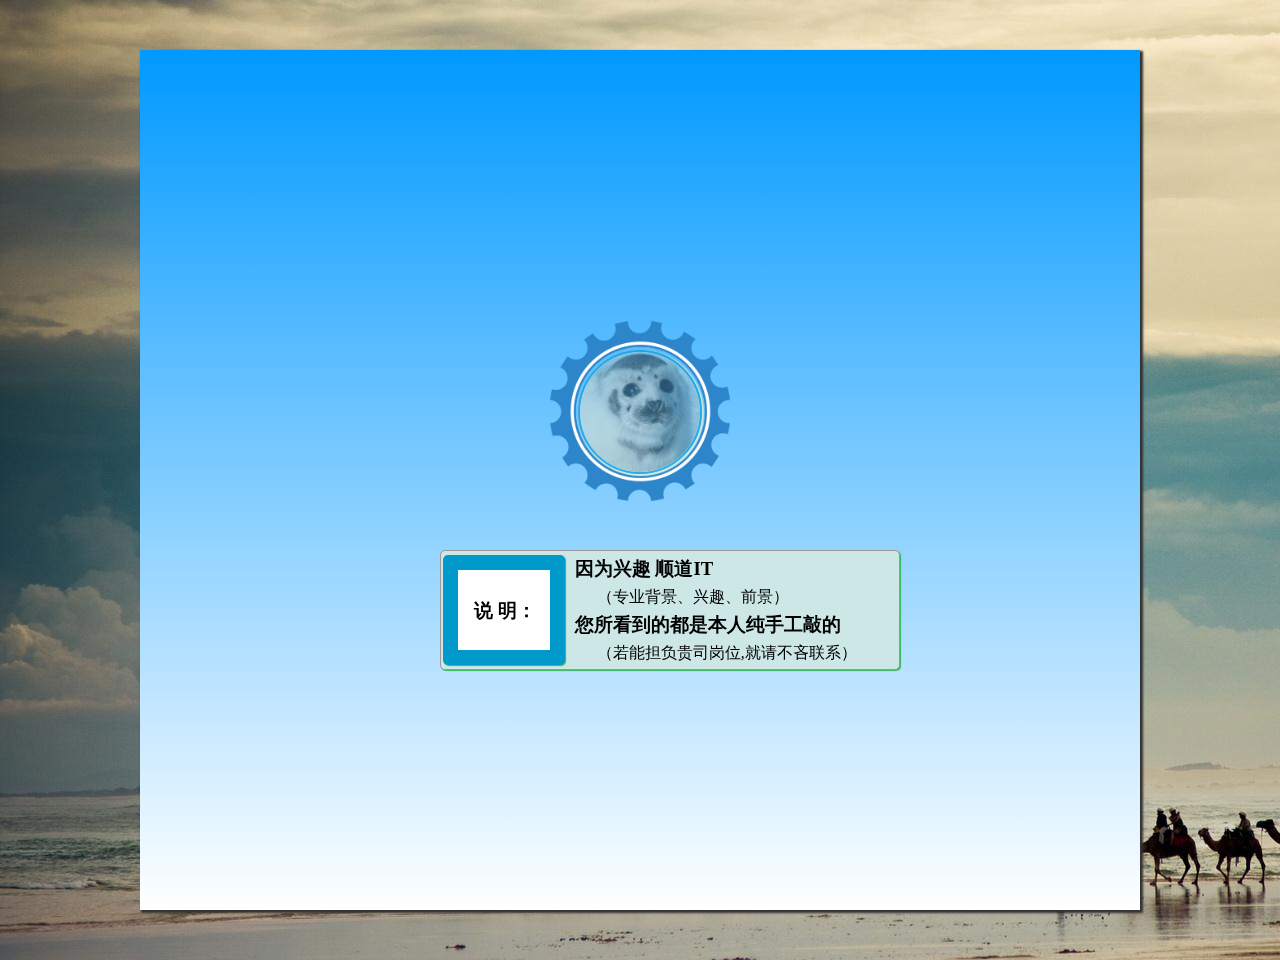
<file: index.html>
<!doctype html>
<html>
<head>
<meta charset="utf-8">
<title>个人空间</title>
<link type="text/css" rel="stylesheet" href="css/index.css">
</head>

<body>
 <div class="box">
             <!--换肤-->
            <!--  <div class="change" id="change">
                  <div class="circle1 circle"><img src="img/xiaoditu5.gif"></div>
                  <div class="circle2 circle"><img src="img/xiaoditu6.gif"></div>
                  <div class="circle3 circle"><img src="img/xiaoditu7.gif"></div>
              </div>-->
              
         <!--情况说明-->
             <div class="descrit">
               <div class="desleft"><h3>说 明：</h3></div>
               
                <div class="desright">
                   <h3>因为兴趣 顺道IT</h3>
                   <p><span>（专业背景、兴趣、前景）</span></p>
                   <h3>您所看到的都是本人纯手工敲的</h3>
                   <p><span>（若能担负贵司岗位,就请不吝联系）</span></p>
                </div>
             </div>
    
    <!--立方体-->
    <div class="wrap" id="wrap">
       <div class="wrap1">
           <div class="font"><img src="img/small1.jpg"></div>
           <div class="back"><img src="img/small2.jpg"></div>
           <div class="left"><img src="img/small3.jpg"></div>
           <div class="right"><img src="img/small4.jpg"></div>
           <div class="up"><img src="img/small5.jpg"></div>
           <div class="down"><img src="img/small6.jpg"></div>
           
           <span class="infont"></span>
           <span class="inback"></span>
           <span class="inleft"></span>
           <span class="inright"></span>
           <span class="inup"></span>
           <span class="indown"></span>
       </div>
    </div>   <!--立方体结束-->
 
   <div class="roat"><img src="img/blue_1.png" class="roatimg"></div>
   <div id="seal">
     <img src="img/seal.gif">
   </div>
      <dl class="sealdl">
        <dt id="sealdt"><strong>国际海豹日 开始于那一年</strong></dt>
        <dd>
          <div class="dd" id="dd">
              <p><input id="rad1" type="radio" name="seadog" value="1983年"><label for="rad1"><span>1983年</span></label></p>
              <p><input id="rad2" type="radio" name="seadog" value="1984年"><label for="rad2"><span>1984年</span></label></p>
              <p><input id="rad3" type="radio" name="seadog" value="1985年"><label for="rad3"><span>1985年</span></label></p>
              <p><input id="rad4" type="radio" name="seadog" value="1986年"><label for="rad4"><span>1986年</span></label></p>
              <p class="send"><input type="button" id="send" value="就他了..."></p>
           </div>
        </dd>
       <div id="result1"><span>与我出生同年奥...</span></div>
       </dl>
     <!----> 
          <div class="lin1">
               <div class="lft">
                  <div class="rgt"></div>
               </div>
          </div> <!--lin1-->
    <!--city-->
       <div id="city">
         <img src="img/ncbm2.png">
       </div>  
        <dl class="qcity">
            <dt id="qcity"><strong>南船北马、舍舟登陆 描述哪座城市：</strong></dt>
            <dd>
              <div class="citydd" id="citydd">
                  <p><input id="city1" type="radio" name="city" value="扬州"><label for="city1"><span>扬州</span></label></p>
                  <p><input id="city2" type="radio" name="city" value="淮安"><label for="city2"><span>淮安</span></label></p>
                  <p><input id="city3" type="radio" name="city" value="镇江"><label for="city3"><span>镇江</span></label></p>
                  <p><input id="city4" type="radio" name="city" value="徐州"><label for="city4"><span>徐州</span></label></p>
                  <p class="send"><input type="button" id="citysend" value="就他了..."></p>
               </div>
            </dd>
           <div id="result2"><span>我的出生地奥...</span></div>
       </dl> 
       <!--lin2-->  
        <div class="lin2">
               <div class="lft">
                  <div class="rgt"></div>
               </div>
          </div> <!--lin2-->
  
      <!--vocation-->
       <div class="hangye">
         <div class="muticolor"></div>
       </div>  
        <dl class="vocation">
            <dt id="vocation"><strong>猜猜版主熟悉下面几个行业：</strong></dt>
            <dd>
              <div id="vocation2">
                  <p><input id="hy1" type="checkbox" name="hy" value="保险"><label for="hy1"><span>保险</span></label></p>
                  <p><input id="hy2" type="checkbox" name="hy" value="汽车"><label for="hy2"><span>汽车</span></label></p>
                  <p><input id="hy3" type="checkbox" name="hy" value="家用医疗器械"><label for="hy3"><span>家用医疗器械</span></label></p>
                  <p><input id="hy4" type="checkbox" name="hy" value="咨询认证"><label for="hy4"><span>咨询认证</span></label></p>
                  <p class="send"><input type="button" id="vocationsend" value="就他了..."></p>
               </div>
            </dd>
           <div id="result3"><span>...</span></div>
       </dl>   
       <!--lin3-->  
        <div class="lin3">
               <div class="lft3">
                  <div class="rgt3"></div>
               </div>
          </div> <!--lin3-->
       
       
       <!--证件-->
       <div class="certification">
         <img src="img/zj.gif">
       </div>  
        <dl class="underzj">
            <dt id="certificate"><strong>猜猜版主有几证：</strong></dt>
            <dd>
              <div id="certificate2">
                  <p><input id="zj1" type="checkbox" name="zj" value="学历证"><label for="zj1"><span>学历证</span></label></p>
                  <p><input id="zj2" type="checkbox" name="zj" value="学位证"><label for="zj2"><span>学位证</span></label></p>
                  <p><input id="zj3" type="checkbox" name="zj" value="驾驶证"><label for="zj3"><span>驾驶证</span></label></p>
                  <p><input id="zj4" type="checkbox" name="zj" value="..."><label for="zj4"><span>...</span></label></p>
                  <p class="send"><input type="button" id="certificatesend" value="就他了..."></p>
               </div>
            </dd>
           <div id="result4"><span>...</span></div>
       </dl>   
         <!--lin4-->  
        <div class="lin4">
               <div class="lft4">
                  <div class="rgt4"></div>
               </div>
          </div> <!--lin4-->
  
       <!--现居住城市-->
       <div class="now">
         <img src="img/sz.gif">
       </div>  
        <dl class="undernow">
            <dt id="undernowdd"><strong>猜猜版主现住哪个城市：</strong></dt>
            <dd>
              <div id="city2b">
                  <p><input id="lc1" type="radio" name="lc" value="淮安"><label for="lc1"><span>淮安</span></label></p>
                  <p><input id="lc2" type="radio" name="lc" value="上海"><label for="lc2"><span>上海</span></label></p>
                  <p><input id="lc3" type="radio" name="lc" value="常州"><label for="lc3"><span>常州</span></label></p>
                  <p><input id="lc4" type="radio" name="lc" value="苏州"><label for="lc4"><span>苏州</span></label></p>
                  <p class="send"><input type="button" id="nowsend" value="就他了..."></p>
               </div>
            </dd>
           <div id="result5"><span>...</span></div>
       </dl>  
        <!--lin5-->  
        <div class="lin5">
               <div class="lft5">
                  <div class="rgt5"></div>
               </div>
          </div> <!--lin5-->
       
    <!--自己-->
       <div class="self">
         <img src="img/self.jpg" >
          <div id="result6"><strong id="review">
             <span class="ckspan">『</span>列表查看<span class="ckspan">』</span></strong>
          </div> <!--result6-->
          
           <div class="box2">
                   <i></i>
                   <i></i>
                   <i></i>
                   <i></i>
                   <i></i>
                </div> <!--box2-->
       </div>  
       
     <!--序幕-->  
    <div id="prelude">
      <div class="ding">
       <div class="header">
         <div class="wo"><img src="img/woimg.gif"></div>
             <div class="woright">
                 <h2><span>王井宽</span></h2>
                 <p><i class="i1"></i><span>136 1188 2279</span><i class="i2"></i><span>0517-0519@163.com</span></p>
                 <p><i class="i3"></i><span>男</span>‖<span>1983-07-23</span>‖<span>现居住苏州</span></p>
             </div>
       </div>
       <!---->
       <div class="jingli">
          <div class="leftjl">
             <h3><span>最近工作</span></h3>
             <p><strong>职位：</strong> <span>与国有银行理财经理共享保险资讯</span></p>
             <p><strong>公司：</strong> <span>前海人寿苏州分公司</span></p>
             <p><strong>行业：</strong> <span>保险</span></p>
          </div>
          
            <div class="rightjl">
               <h3><span>最高学历／学位</span></h3>
               <p><strong>专业：</strong> <span>数字媒体与技术</span></p>
               <p><strong>学校：</strong> <span>南大网络学院</span></p>
               <p><strong>学历／学位：</strong> <span>工学学士</span></p>
            </div>
       </div>
       <!---->
       <div class="job">
          <h3><span>工作经历</span></h3>
               <p><strong>2016至今：</strong> <span>『前海人寿』保险.银行渠道销售类工作</span></p>
               <p><strong>2014至2016年：</strong> <span>『太平人寿』保险.银行渠道销售类工作</span></p>
               <p><strong>2011至2014年：</strong> <span>『吴江之星』售后保修(规范流程与厂商政策的执行)+维修顾问 2012年公司优秀员工</span></p>
               <p><strong>2010至2011年：</strong> <span>『上海鸿得利重工』成都分公司销售工作</span></p>
               <p><strong>2009至2010年：</strong> <span>『万马电缆』+『联通3G设备安装』</span></p>
               <p><strong>2006至2009年：</strong> <span>『家用医疗器械』连锁门店经营</span></p>
               <p><strong>2004至2006年：</strong> <span>『常州中端电器』知名摩托车配套厂，行政类工作</span></p>
          </div>
          
          <div id="shouqi"><span>收起</span></div>
       </div> <!--ding-->
    </div><!--序幕结束-->   

    <!--作品-->  
     <div class="product" id="product">
        <div class="zuop"><a href="product.html"><img src="img/product.gif"></a></div> <!--zuop-->
        <h3><a href="product.html">作品展示一</a> <span id="shouqi2">收起</span></h3>
     </div> <!--product-->

  
 </div> <!--box-->
 
 

 
 <script type="text/javascript" src="js/jquery.min.js"></script>
 <script type="text/javascript" src="js/index.js"></script>
</body>
</html>
</file>
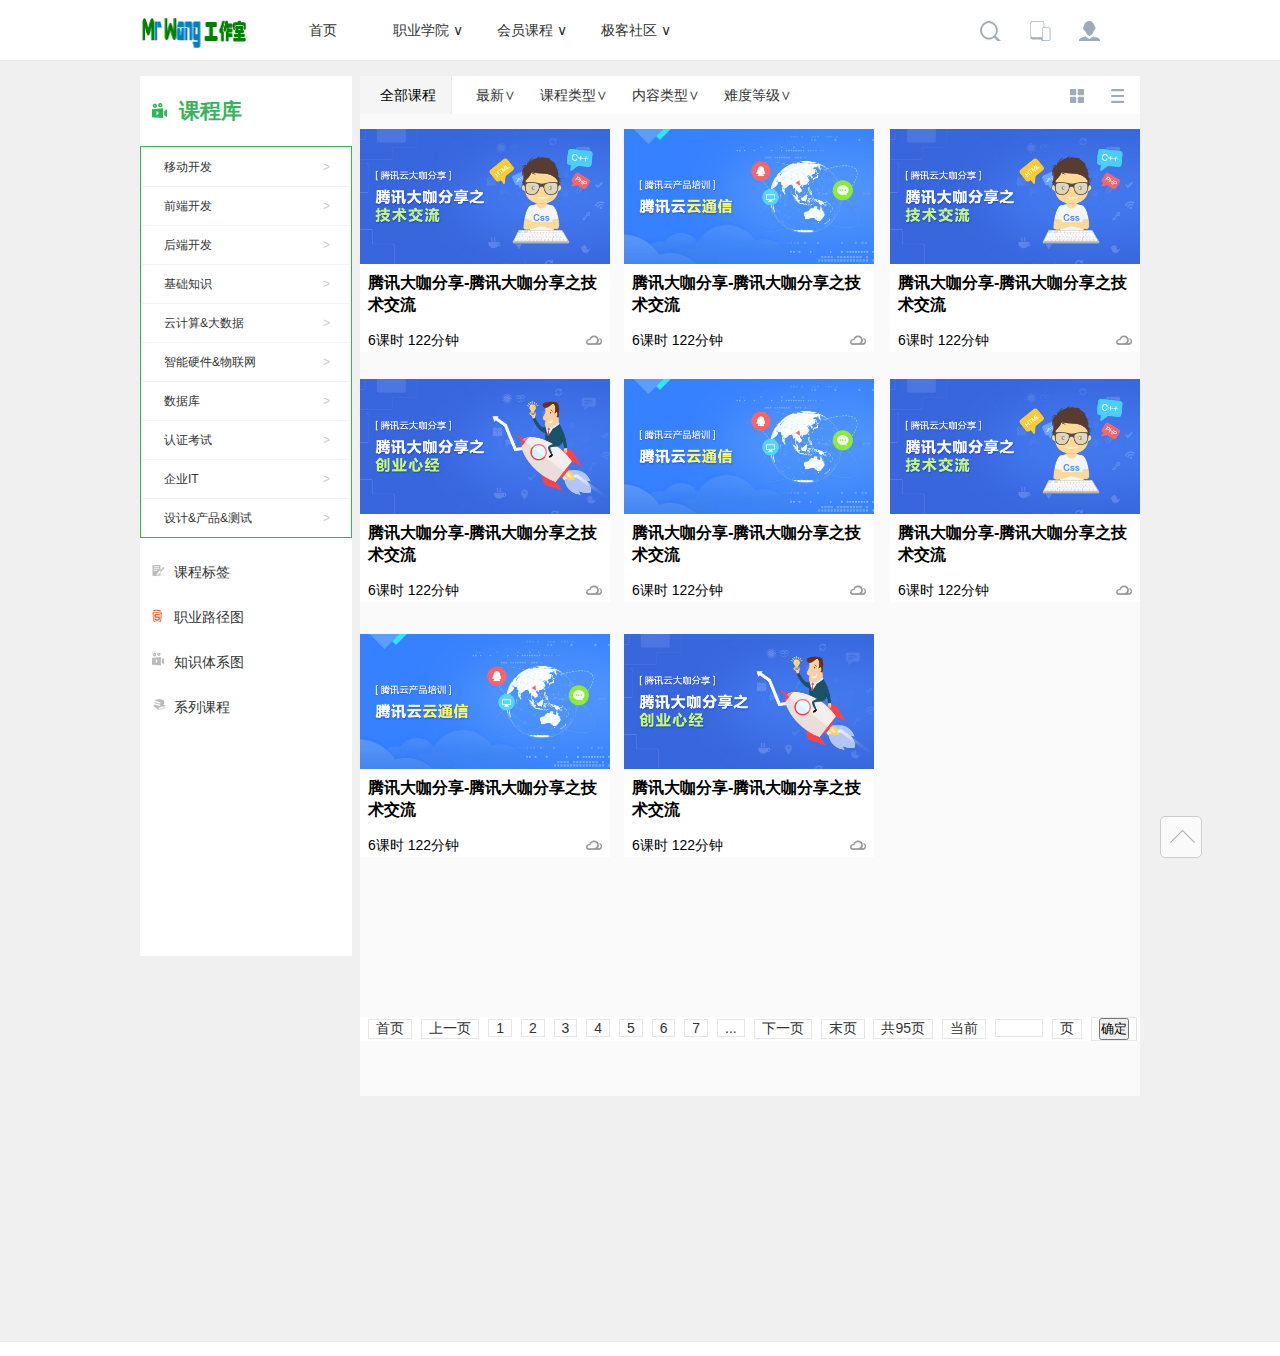
<file: product.html>
<!doctype html>
<html>
<head>
<meta charset="utf-8">
<title>Mr Wang工作室-作品展一《课程库》</title>
    <link rel="stylesheet" type="text/css" href="css/second.css" />
    <script type="text/javascript" src="script/jquery.min.js"></script>
    <script type="text/javascript" src="script/second.js"></script>
</head>

<body>
<!--顶部标题导航栏-->
    <div class="topwrap">
       <a href="#"><img src="img/logo2.gif" width="109" height="40" /></a>
       
       <ul class="clickfdj">
          <li class="l1"><i class="fdj"></i></li>
          <li class="l2"><input type="text" value="please input value" id="wbk" ></li>
          <li class="l3"><span>Android</span><span>ios</span><span>HTML5</span></li>
          <li class="l4"><span id="close">×</span></li>
       </ul>
       
       <nav id="nav">
          <ul class="ul1">
              <li><a href="index.html">首页</a></li>
              <li class="rot rot1">
                 <a href="#">职业学院<span class="xiabiao">&or;</span></a>
                 <div class="zyxy">
                    <h3>前端学院</h3>
                    <p><a href="#"><i class="web-icon"></i>web前端工程师</a></p>
                    <h3>后端学院</h3>
                    <p><a href="#"><i class="py-icon"></i>Python Web工程师</a></p>
                    <p><a href="#"><i class="go-icon"></i>Go语言工程师</a></p>
                    <h3>移动学院</h3>
                    <p><a href="#"><i class="ios-icon"></i>IOS工程师</a></p>
                    
                 </div>
              </li>  <!--职业学院-->
              <li class="rot">
                  <a href="#">会员课程<span class="xiabiao">&or;</span></a>
                  <div class="kc">
                     <p><a href="#"><i class="kc1"></i>课程库<span>2500+</span></a></p>
                     <p><a href="#"><i class="kc2"></i>职业路径图<span>9</span></a></p>
                     <p><a href="#"><i class="kc3"></i>知识体系图<span>24</span></a></p>
                     <p><a href="#"><i class="kc4"></i>系列课程<span>310</span></a></p>
                     <p><a href="#"><i class="kc5"></i>课程标签<span>4000+</span></a></p>
                     <p><a href="#"><i class="kc6"></i>VIP会员购买<span>30/月;260/年</span></a></p>
                  </div>
              </li>  <!--会员课程-->
              <li class="rot">
                  <a href="#">极客社区<span class="xiabiao">&or;</span></a>
                  <div class="jksq">
                     <p><a href="#"><i class="sq1"></i>课程库<span>2500+</span></a></p>
                     <p><a href="#"><i class="sq2"></i>职业路径图<span>9</span></a></p>
                     <p><a href="#"><i class="sq3"></i>知识体系图<span>24</span></a></p>
                     <p><a href="#"><i class="sq4"></i>系列课程<span>310</span></a></p>
                  </div>
              </li> <!--极客社区-->
          </ul>  <!--ul1-->
       </nav>
       <div class="topright">
          <span id="search"></span>
          <span class="ewm"></span>
          <span class="dl"></span>
       </div><!--topright-->
    </div>  <!--topwrap-->
    
<!--中间主题内容-->
<div class="content">
   <div class="out">
       <div class="m-left">
          <h2><a href="#"><i></i>课程库</a></h2>
          <ul class="m-left-ul">
             <li>
                 <a>移动开发<span>&gt;</span></a>
                 <div class="ydkf kf">
                    <h3>应用开发</h3>
                    <hr>
                    <p>Android︱ios</p>
                    <br />
                    <h3>游戏开发</h3>
                    <hr>
                    <p>Cocos︱Unity︱Spek2D︱Unrel</p>
                    <br />
                    <h3>常用框架</h3>
                    <hr>
                    <p>Condova︱ReactNarive</p>
                 </div>
             </li>
             <li>
                 <a>前端开发<span>&gt;</span></a>
                 <div class="qdkf kf">
                    <h3>前端开发</h3>
                    <hr>
                    <p>Android︱ios</p>
                    <br />
                    <h3>前端开发</h3>
                    <hr>
                    <p>Cocos︱Unity︱Spek2D︱Unrel</p>
                    <br />
                    <h3>移动框架</h3>
                    <hr>
                    <p>Condova︱ReactNarive</p>
                    <br />
                    <h3>HTML5游戏</h3>
                    <hr>
                    <p>Condova︱ReactNarive</p>
                 </div>
             </li>
             <li>
                 <a>后端开发<span>&gt;</span></a>
                 <div class="hdkf kf">
                    <h3>后端开发</h3>
                    <hr>
                    <p>Android︱ios</p>
                    <br />
                    <h3>后端开发</h3>
                    <hr>
                    <p>Cocos︱Unity︱Spek2D︱Unrel</p>
                    <br />
                    <h3>移动框架</h3>
                    <hr>
                    <p>Condova︱ReactNarive</p>
                    <br />
                    <h3>HTML5游戏</h3>
                    <hr>
                    <p>Condova︱ReactNarive</p>
                     <h3>后端开发</h3>
                    <hr>
                    <p>Cocos︱Unity︱Spek2D︱Unrel</p>
                    <br />
                    <h3>移动框架</h3>
                    <hr>
                    <p>Condova︱ReactNarive</p>
                    <br />
                    <h3>HTML5游戏</h3>
                    <hr>
                    <p>Condova︱ReactNarive</p>
                 </div>
             </li>
             <li>
                 <a>基础知识<span>&gt;</span></a>
                 <div class="jczs kf">
                    <h3>基础知识</h3>
                    <hr>
                    <p>Android︱ios</p>
                    <br />
                    <h3>基础知识</h3>
                    <hr>
                    <p>Cocos︱Unity︱Spek2D︱Unrel</p>
                    <br />
                    <h3>移动框架</h3>
                    <hr>
                    <p>Condova︱ReactNarive</p>
                    <br />
                    <h3>HTML5游戏</h3>
                    <hr>
                    <p>Condova︱ReactNarive</p>
                 </div>
             </li>
             <li>
                 <a>云计算&大数据<span>&gt;</span></a>
                  <div class="yjs kf">
                    <h3>云计算</h3>
                    <hr>
                    <p>Android︱ios</p>
                    <br />
                    <h3>云计算</h3>
                    <hr>
                    <p>Cocos︱Unity︱Spek2D︱Unrel</p>
                    <br />
                    <h3>移动框架</h3>
                    <hr>
                    <p>Condova︱ReactNarive</p>
                    <br />
                    <h3>HTML5游戏</h3>
                    <hr>
                    <p>Condova︱ReactNarive</p>
                 </div>
             </li>
             <li>
                 <a>智能硬件&物联网<span>&gt;</span></a>
                  <div class="znyj kf">
                    <h3>智能硬件</h3>
                    <hr>
                    <p>Android︱ios</p>
                    <br />
                    <h3>智能硬件</h3>
                    <hr>
                    <p>Cocos︱Unity︱Spek2D︱Unrel</p>
                    <br />
                    <h3>移动框架</h3>
                    <hr>
                    <p>Condova︱ReactNarive</p>
                    <br />
                    <h3>HTML5游戏</h3>
                    <hr>
                    <p>Condova︱ReactNarive</p>
                 </div>
             </li>
             <li>
                 <a>数据库<span>&gt;</span></a>
                  <div class="sjk kf">
                    <h3>数据库</h3>
                    <hr>
                    <p>Android︱ios</p>
                    <br />
                    <h3>数据库</h3>
                    <hr>
                    <p>Cocos︱Unity︱Spek2D︱Unrel</p>
                    <br />
                    <h3>移动框架</h3>
                    <hr>
                    <p>Condova︱ReactNarive</p>
                    <br />
                    <h3>HTML5游戏</h3>
                    <hr>
                    <p>Condova︱ReactNarive</p>
                 </div>
             </li>
             <li>
                 <a>认证考试<span>&gt;</span></a>
                  <div class="rzks kf">
                    <h3>认证考试</h3>
                    <hr>
                    <p>Android︱ios</p>
                    <br />
                    <h3>认证考试</h3>
                    <hr>
                    <p>Cocos︱Unity︱Spek2D︱Unrel</p>
                    <br />
                    <h3>移动框架</h3>
                    <hr>
                    <p>Condova︱ReactNarive</p>
                    <br />
                    <h3>HTML5游戏</h3>
                    <hr>
                    <p>Condova︱ReactNarive</p>
                 </div>
             </li>
             <li>
                 <a>企业IT<span>&gt;</span></a>
                 <div class="qyit kf">
                    <h3>企业IT</h3>
                    <hr>
                    <p>Android︱ios</p>
                    <br />
                    <h3>企业IT</h3>
                    <hr>
                    <p>Cocos︱Unity︱Spek2D︱Unrel</p>
                    <br />
                    <h3>移动框架</h3>
                    <hr>
                    <p>Condova︱ReactNarive</p>
                    <br />
                    <h3>HTML5游戏</h3>
                    <hr>
                    <p>Condova︱ReactNarive</p>
                 </div>
             </li>
             <li>
                 <a>设计&产品&测试<span>&gt;</span></a>
                 <div class="sj kf">
                    <h3>设计与测试</h3>
                    <hr>
                    <p>Android︱ios</p>
                    <br />
                    <h3>产品设计</h3>
                    <hr>
                    <p>Cocos︱Unity︱Spek2D︱Unrel</p>
                    <br />
                    <h3>移动框架</h3>
                    <hr>
                    <p>Condova︱ReactNarive</p>
                    <br />
                    <h3>HTML5游戏</h3>
                    <hr>
                    <p>Condova︱ReactNarive</p>
                 </div>
             </li>
          </ul> <!--m-left-ul-->
          <div class="m-left-div">
             <p><a href="#"><i class="zuo1"></i>课程标签<span>查看全部</span></a></p>
             <p><a href="#"><i class="zuo2"></i>职业路径图<span>查看全部</span></a></p>
             <p><a href="#"><i class="zuo3"></i>知识体系图<span>查看全部</span></a></p>
             <p><a href="#"><i class="zuo4"></i>系列课程<span>查看全部</span></a></p>
          </div>
       </div> <!--m-left-->
       
       <div class="m-right">
         <!--返回顶部-->
          <div class="returntop" id="gotop">
               <i></i><span>返回<br/>顶部</span>
          </div>
          
           <div class="m-right-top">
              <ul class="m-right-ul">
                 <li class="allkc">
                      全部课程
                         <div class="allke">
                            <p><a href="#">最新</a></p>  
                            <p><a href="#">最全</a></p>   
                          </div>
                 </li>
                 <li>
                    <a href="#">最新<span>&or;</span></a>
                          <div class="zuixin">
                            <p><a href="#">最新</a></p>  
                            <p><a href="#">最全</a></p>     
                          </div>
                 </li>
                 
                 <li>
                     <a href="#">课程类型<span>&or;</span></a>
                         <div class="kind1">
                            <p><a href="#">最新</a></p>  
                            <p><a href="#">最全</a></p>     
                          </div>
                  </li>
                 <li>
                     <a href="#">内容类型<span>&or;</span></a>
                        <div class="kind2">
                            <p><a href="#">最新</a></p>  
                            <p><a href="#">最全</a></p>     
                          </div>
                 </li>
                 <li>
                    <a href="#">难度等级<span>&or;</span></a>
                          <div class="kind3">
                            <p><a href="#">最新</a></p>  
                            <p><a href="#">最全</a></p>     
                          </div>
                 </li>
              </ul>  <!--m-right-ul-->
              <div class="ringtop-right">
                 <i id="ck1"></i>
                 <i id="ck2"></i>
              </div>
           </div>  <!--m-right-top-->
           
           <div class="main-right">
             <i class="bg2"></i>
             <i class="bg3"></i>
           <a href="#"><img src="img/pic1.jpg" width="185" height="100" alt="图片" /></a>
              <div class="you1">
                <h2>腾讯大咖分享-腾讯大咖分享之技术交流 <i></i></h2>
                <p>本课程主要是腾讯大咖与大家分享一些技术经验与心得。</p>
                <div>6课时 122分钟 <i></i>高级</div>
              </div>
           </div> <!--main-right-->
            <div class="main-right">
            <i class="bg2"></i>
             <i class="bg3"></i>
           <a href="#"><img src="img/pic3.jpg" width="185" height="100" alt="图片" /></a>
              <div class="you1">
                <h2>腾讯大咖分享-腾讯大咖分享之技术交流 <i></i></h2>
                <p>本课程主要是腾讯大咖与大家分享一些技术经验与心得。</p>
                <div>6课时 122分钟 <i></i>高级</div>
              </div>
           </div> <!--main-right-->
            <div class="main-right">
            <i class="bg2"></i>
             <i class="bg3"></i>
           <a href="#"><img src="img/pic2.jpg" width="185" height="100" alt="图片" /></a>
              <div class="you1">
                <h2>腾讯大咖分享-腾讯大咖分享之技术交流 <i></i></h2>
                <p>本课程主要是腾讯大咖与大家分享一些技术经验与心得。</p>
                <div>6课时 122分钟 <i></i>高级</div>
              </div>
           </div> <!--main-right-->
            <div class="main-right">
            <i class="bg2"></i>
             <i class="bg3"></i>
           <a href="#"><img src="img/pic3.jpg" width="185" height="100" alt="图片" /></a>
              <div class="you1">
                <h2>腾讯大咖分享-腾讯大咖分享之技术交流 <i></i></h2>
                <p>本课程主要是腾讯大咖与大家分享一些技术经验与心得。</p>
                <div>6课时 122分钟 <i></i>高级</div>
              </div>
           </div> <!--main-right-->
            <div class="main-right">
            <i class="bg2"></i>
             <i class="bg3"></i>
           <a href="#"><img src="img/pic1.jpg" width="185" height="100" alt="图片" /></a>
              <div class="you1">
                <h2>腾讯大咖分享-腾讯大咖分享之技术交流 <i></i></h2>
                <p>本课程主要是腾讯大咖与大家分享一些技术经验与心得。</p>
                <div>6课时 122分钟 <i></i>高级</div>
              </div>
           </div> <!--main-right-->
            <div class="main-right">
            <i class="bg2"></i>
             <i class="bg3"></i>
           <a href="#"><img src="img/pic3.jpg" width="185" height="100" alt="图片" /></a>
              <div class="you1">
                <h2>腾讯大咖分享-腾讯大咖分享之技术交流 <i></i></h2>
                <p>本课程主要是腾讯大咖与大家分享一些技术经验与心得。</p>
                <div>6课时 122分钟 <i></i>高级</div>
              </div>
           </div> <!--main-right-->
            <div class="main-right">
            <i class="bg2"></i>
             <i class="bg3"></i>
           <a href="#"><img src="img/pic2.jpg" width="185" height="100" alt="图片" /></a>
              <div class="you1">
                <h2>腾讯大咖分享-腾讯大咖分享之技术交流 <i></i></h2>
                <p>本课程主要是腾讯大咖与大家分享一些技术经验与心得。</p>
                <div>6课时 122分钟 <i></i>高级</div>
              </div>
           </div> <!--main-right-->
            <div class="main-right">
            <i class="bg2"></i>
             <i class="bg3"></i>
           <a href="#"><img src="img/pic1.jpg" width="185" height="100" alt="图片" /></a>
              <div class="you1">
                <h2>腾讯大咖分享-腾讯大咖分享之技术交流 <i></i></h2>
                <p>本课程主要是腾讯大咖与大家分享一些技术经验与心得。</p>
                <div>6课时 122分钟 <i></i>高级</div>
              </div>
           </div> <!--main-right-->
            <div class="main-right">
            <i class="bg2"></i>
             <i class="bg3"></i>
           <a href="#"><img src="img/pic2.jpg" width="185" height="100" alt="图片" /></a>
              <div class="you1">
                <h2>腾讯大咖分享-腾讯大咖分享之技术交流 <i></i></h2>
                <p>本课程主要是腾讯大咖与大家分享一些技术经验与心得。</p>
                <div>6课时 122分钟 <i></i>高级</div>
              </div>
           </div> <!--main-right-->
            <div class="main-right">
            <i class="bg2"></i>
             <i class="bg3"></i>
           <a href="#"><img src="img/pic3.jpg" width="185" height="100" alt="图片" /></a>
              <div class="you1">
                <h2>腾讯大咖分享-腾讯大咖分享之技术交流 <i></i></h2>
                <p>本课程主要是腾讯大咖与大家分享一些技术经验与心得。</p>
                <div>6课时 122分钟 <i></i>高级</div>
              </div>
              
              
           </div> <!--main-right-->
           
      <div class="banben2">
           <ul class="zhuti zhuti1">
              <li class="li1">
                <div class="main1">
                    <i class="bg1"></i>
                    <span class="pic1"></span>
                     <i class="piaofu1top"></i>
                </div>       
                <div class="main2">
                    <h3>腾讯大咖分享-腾讯大咖分享之技术交流</h3>
                    <p class="keshi">6课时 122分钟<i class="yun"></i></p>
                         <div class="main2b"> 
                            <p class="main2b-p" >本课程主要是由腾讯大咖与大家分享一些技术经验与心得</p>
                            <p class="p2">6课时 122分钟<span>2449人学习</span></p>
                            <p class="p3"><i></i>高级<span></span></p>
                          </div>  <!--main2b-->
                </div> <!--main2-->
              </li>  <!--li1-->
              
               <li class="li2">
                <div class="main1">
                    <i class="bg1"></i>
                    <span class="pic1"></span>
                     <i class="piaofu3top"></i>
                </div>       
                <div class="main2">
                    <h3>腾讯大咖分享-腾讯大咖分享之技术交流</h3>
                    <p class="keshi">6课时 122分钟<i class="yun"></i></p>
                         <div class="main2b"> 
                            <p class="main2b-p" >本课程主要是由腾讯大咖与大家分享一些技术经验与心得</p>
                            <p class="p2">6课时 122分钟<span>2449人学习</span></p>
                            <p class="p3"><i></i>高级<span></span></p>
                          </div>  <!--main2b-->
                </div> <!--main2-->
              </li>  <!--li2-->
              
               <li class="li3">
                <div class="main1">
                    <i class="bg1"></i>
                    <span class="pic1"></span>
                     <i class="piaofu1top"></i>
                </div>       
                <div class="main2">
                    <h3>腾讯大咖分享-腾讯大咖分享之技术交流</h3>
                    <p class="keshi">6课时 122分钟<i class="yun"></i></p>
                         <div class="main2b"> 
                            <p class="main2b-p" >本课程主要是由腾讯大咖与大家分享一些技术经验与心得</p>
                            <p class="p2">6课时 122分钟<span>2449人学习</span></p>
                            <p class="p3"><i></i>高级<span></span></p>
                          </div>  <!--main2b-->
                </div> <!--main2-->
              </li>  <!--li3-->
           </ul> <!--zhuti-->
    <!--主体二-->     
         <ul class="zhuti zhuti2">
              <li class="li1">
                <div class="main1">
                    <i class="bg1"></i>
                    <span class="pic1"></span>
                     <i class="piaofu2top"></i>
                </div>       
                <div class="main2">
                    <h3>腾讯大咖分享-腾讯大咖分享之技术交流</h3>
                    <p class="keshi">6课时 122分钟<i class="yun"></i></p>
                         <div class="main2b"> 
                            <p class="main2b-p" >本课程主要是由腾讯大咖与大家分享一些技术经验与心得</p>
                            <p class="p2">6课时 122分钟<span>2449人学习</span></p>
                            <p class="p3"><i></i>高级<span></span></p>
                          </div>  <!--main2b-->
                </div> <!--main2-->
              </li>  <!--li1-->
              
               <li class="li2">
                <div class="main1">
                    <i class="bg1"></i>
                    <span class="pic1"></span>
                     <i class="piaofu3top"></i>
                </div>       
                <div class="main2">
                    <h3>腾讯大咖分享-腾讯大咖分享之技术交流</h3>
                    <p class="keshi">6课时 122分钟<i class="yun"></i></p>
                         <div class="main2b"> 
                            <p class="main2b-p" >本课程主要是由腾讯大咖与大家分享一些技术经验与心得</p>
                            <p class="p2">6课时 122分钟<span>2449人学习</span></p>
                            <p class="p3"><i></i>高级<span></span></p>
                          </div>  <!--main2b-->
                </div> <!--main2-->
              </li>  <!--li2-->
              
               <li class="li3">
                <div class="main1">
                    <i class="bg1"></i>
                    <span class="pic1"></span>
                     <i class="piaofu1top"></i>
                </div>       
                <div class="main2">
                    <h3>腾讯大咖分享-腾讯大咖分享之技术交流</h3>
                    <p class="keshi">6课时 122分钟<i class="yun"></i></p>
                         <div class="main2b"> 
                            <p class="main2b-p" >本课程主要是由腾讯大咖与大家分享一些技术经验与心得</p>
                            <p class="p2">6课时 122分钟<span>2449人学习</span></p>
                            <p class="p3"><i></i>高级<span></span></p>
                          </div>  <!--main2b-->
                </div> <!--main2-->
              </li>  <!--li3-->
           </ul> <!--主体第二行-->  
  <!--主体第三行-->         
         <ul class="zhuti zhuti3">
              <li class="li1">
                <div class="main1">
                    <i class="bg1"></i>
                    <span class="pic1"></span>
                     <i class="piaofu3top"></i>
                </div>       
                <div class="main2">
                    <h3>腾讯大咖分享-腾讯大咖分享之技术交流</h3>
                    <p class="keshi">6课时 122分钟<i class="yun"></i></p>
                         <div class="main2b"> 
                            <p class="main2b-p" >本课程主要是由腾讯大咖与大家分享一些技术经验与心得</p>
                            <p class="p2">6课时 122分钟<span>2449人学习</span></p>
                            <p class="p3"><i></i>高级<span></span></p>
                          </div>  <!--main2b-->
                </div> <!--main2-->
              </li>  <!--li1-->
              
               <li class="li2">
                <div class="main1">
                    <i class="bg1"></i>
                    <span class="pic1"></span>
                     <i class="piaofu2top"></i>
                </div>       
                <div class="main2">
                    <h3>腾讯大咖分享-腾讯大咖分享之技术交流</h3>
                    <p class="keshi">6课时 122分钟<i class="yun"></i></p>
                         <div class="main2b"> 
                            <p class="main2b-p" >本课程主要是由腾讯大咖与大家分享一些技术经验与心得</p>
                            <p class="p2">6课时 122分钟<span>2449人学习</span></p>
                            <p class="p3"><i></i>高级<span></span></p>
                          </div>  <!--main2b-->
                </div> <!--main2-->
              </li>  <!--li2-->
              
              
           </ul> <!--主体第三行-->
      
      
      
    </div> <!--banben2-->    
       
       <div class="lin4">
          <ul class="ul4">
              <li><a href="#">首页</a></li>
              <li><a href="#">上一页</a></li>
              <li><a href="#">1</a></li>
              <li><a href="#">2</a></li>
              <li><a href="#">3</a></li>
              <li><a href="#">4</a></li>
              <li><a href="#">5</a></li>
              <li><a href="#">6</a></li>
              <li><a href="#">7</a></li>
              <li><a href="#">...</a></li>
              <li><a href="#">下一页</a></li>
              <li><a href="#">末页</a></li>
              <li><a href="#">共95页</a></li>
              <li><a href="#">当前</a></li>
              <li class="wb"><input type="text" id="text1"/></li>
              <li><a href="#">页</a></li>
              <li class="wb"><input type="button" value="确定" /></li>
          </ul>
       </div> 
          
      
  </div> <!--m-right-->
       
       
   </div> <!--out-->
</div> <!--content-->

    
</body>
</html>
</file>
<file: css/index.css>
@charset "utf-8";
/* CSS Document */
* { padding:0; margin:0;}
dl,ul,li { list-style:none;}
ul { padding-left:0;}
body { font-size:16px; background:url(../img/dt4.jpg); max-height:1080px;}
.box { height:860px; width:1000px; margin:50px auto; background:linear-gradient(#09F,#FFF);  box-shadow:2px 2px 2px 1px #333; border-top:none; box-sizing:border-box; text-align:center; position:relative;}
#seal img,#city img,.certification img,.now img{ width:120px; height:120px; border:2px #09C solid; border-radius:50%; box-shadow:1px 1px 1px 1px #FFC; opacity:.6; transition:all 1s; margin-top:300px; position:relative; z-index:5;}

/*换肤*/
/*.change { width:250px; height:64px; box-sizing:border-box; border:1px #3f4160 solid; border-radius:4px; position:absolute; top:15px; left:450px; clear:both; z-index:7;}
.circle { width:60px; height:60px; border-radius:50%; border:1px #d7d7d7 solid; float:left; cursor:pointer; border:1px #CCC solid;}
.circle { margin:auto 10px;}
.circle img { width:60px; height:60px;}*/
/*a样式*/
a {
	text-decoration: none;
}
a:link {
	color: #333;
	transition:all 1s;
}
a:visited {
	color: #333;
}
a:hover {
	color: #03F;
	transition:all 1.4s;
}
a:active {
	color: #333;
}


/*------情况说明---------*/
.descrit { width:460px; height:120px; border:1px #999 solid; border-radius:5px; position:absolute; top:500px; left:300px; box-sizing:border-box; box-shadow:1px 1px 1px #35b559; z-index:6; clear:both; background:#CDE7E7;}
.desleft { width:20%; height:80px; background:#FFF; border:15px #09C solid; border-radius:5px; line-height:90px; text-align:center; margin-top:4px; float:left; margin-left:2px; box-shadow:1px 1px 1px #35b559;}
.desleft h3 { margin-left:2px; margin-top:-4px;}
.desright { float:right; text-align:left; width:66%; height:110px; line-height:28px; margin-top:4px;}
.desright h3 { margin-left:-22px;}

/*作品*/
.product { width:230px; height:160px; border:1px #d9d9d9 solid; box-shadow:2px 2px 2px 1px #01944E; position:absolute; top:6px; left:400px; text-align:right;  display:none;}
.zuop { width:228px; height:126px; border:1px #eaeaea solid; border-radius:5px;}
.product h3 { margin-top:3px;}
#shouqi2 { width:120px; height:30px; border:#3f4160 1px solid; font-size:12px; text-align:right; line-height:30px; color:#333; border-radius:2px; letter-spacing:2px; cursor:pointer; margin-left:25px;}
#shouqi2:hover { color:#06C; border:1px #01944E solid;}

/*序幕*/
#prelude { width:950px; height:600px; position:absolute; top:175px; left:25px; border:1px #666 solid; background:rgba(245,245,245,1); opacity:.9; box-sizing:border-box; overflow:hidden;  z-index:8; display:none; }
.ding { width:950px;; height:600px; position:relative; }
.header { width:948px; height:120px; background:#3f4160; text-align:center; color:#e7e7e7; clear:both;}
.wo { width:86px; height:105px;padding:1px 1px; padding-top:7px; padding-left:4px; float:left; }
.wo img { width:86px; height:105px; border-radius:2px; float:left;}
.woright { width:850px; height:102px; border:1px #999 dotted; float:right; margin-top:7px; text-align:left; line-height:36px; color:#FFF;}
.woright p i { display:inline-block; width:20px; height:20px;}
.woright h2 {  margin-left:40px;}
.woright p span { margin-left:10px; margin-right:10px;}
.i1 { background:url(../img/ditupng.png) no-repeat center; background-position:0 -38px;  margin-left:40px;}
.i2 { background:url(../img/ditupng.png) no-repeat center; background-position:0 2px; margin-left:100px;}
.i3 { background:url(../img/ditupng.png) no-repeat center; background-position: 0 -18px; margin-left:40px;}
.jingli { width:100%; height:160px; background:#e7e7e7; clear:both;}
.leftjl { width:45%; height:auto;float:left; margin-top:30px; margin-left:20px; text-align:left; line-height:28px;}
.rightjl { width:45%; height:auto;float:right; margin-top:30px; text-align:left; line-height:28px;}
.jingli h3 { margin-bottom:10px;}
.job { width:100%; height:240px; border:1px #CCC solid; border-top:none; border-left:none; border-right:none; text-align:left; margin-left:20px; line-height:28px;}
.job p{ margin-left:40px;}
.leftjl p,.rightjl p { margin-left:20px;}
.job h3 { margin-top:10px; margin-bottom:14px;}
#shouqi { width:120px; height:45px; border:#3f4160 1px solid; text-align:center; line-height:45px; color:#333; border-radius:5px; margin-top:10px; margin-left:800px; letter-spacing:5px; cursor:pointer;}
#shouqi:hover { color:#F06;}




#review { color:#0F0F0F; cursor:pointer; animation:swing 2s ease-out infinite;}
#review:hover { color:#F69;}
.ckspan { color:#C36; margin-left:4px; margin-right:4px;}

.roat { width:180px; height:180px; position:absolute; top:271px; left:410px;border-radius:50%; opacity:1;}
.roatimg { width:180px; height:180px; opacity:1; animation:roat 8s ease-out infinite;}

#city img,.certification img,.now img { opacity:1;}
.certification img { margin-top:80px; margin-left:750px; }
.certification,.now { opacity:0; position:relative; z-index:4; }

.now img{ margin-top:-120px; margin-left:28px; }
#seal img:hover { opacity:1; transition:all 1s; cursor:pointer;}
.sealdl { width:186px; height:auto; border:1px #e7e7e7 solid; box-shadow:2px 1px 2px 1px #666; position:absolute; top:306px; left:15px; opacity:0; background:#FFC; box-sizing:border-box; }
.sealdl dt,.qcity dt,.vocation dt,.underzj dt,.undernow dt { background:#e7e7e7; cursor:pointer;}
.sealdl dd,.qcity dd,.vocation dd,.underzj dd,.undernow dd{ padding-left:5px; text-align:left; }
.sealdl dd span,.qcity dd span,.underzj dd span,.undernow dd span{ margin-left:5px;}
.sealdl .dd { height:auto;}
.send,.send input{ width:68px; height:36px; border:1px #666 solid; border-radius:5px; float:right;}
.send {  margin-top:-60px; cursor:pointer;}
.send input{ background:#35b558;}
#result1,#result2,#result3,#result4,#result5{ color:#333; width:184px; height:38px; background:#35d598; margin-top:2px; box-shadow:2px 1px 2px 1px #666; text-align:center; line-height:38px;}
#result2,#result3,#result4,#result5 { width:240px;}
#result6 { box-shadow:1px 1px 1px 1px #333;}

.lin1 { opacity:0;width:0px; height:40px; position:relative; line-height:40px; position:absolute; top:238px; left:152px;  }
.lin2 { opacity:0;width:0px; height:40px; position:relative; line-height:40px; position:absolute; top:238px; left:490px; }
.lin3 { opacity:0;width:30px; height:140px; position:relative; line-height:40px; position:absolute; top:315px; left:860px; }
.lft3 { width:30px; height:100%; background:#35b598; margin-top:26px; line-height:28px; position:relative; box-shadow:1px -1px 1px 1px #666;  }
.rgt3 { width:0px; height:0px; background:transparent; border:20px #35b598 solid; border-top-color:#35b598; border-bottom-color:transparent; border-right-color:transparent; border-left-color:transparent; position:absolute; left:-5px; bottom:-40px;;}

.lin4{ opacity:0;width:0px; height:40px; position:relative; line-height:40px; position:absolute; top:560px; right:180px; transform:rotate(-5deg); }
.lft4,.lft5 { width:100%; height:28px; background:#35b598; margin-top:6px; line-height:28px; position:relative; box-shadow:2px 1px 2px 1px #666; }
.rgt4,.rgt5 { width:0px; height:0px; background:transparent; border:20px #35b598 solid; border-top-color:transparent; border-bottom-color:transparent; border-right-color:#35b598; border-left-color:transparent; position:absolute; left:-36px; top:-5px;}

.lin5 { opacity:0;width:0px; height:40px; position:relative; line-height:40px; position:absolute; top:590px; right:520px; transform:rotate(-5deg); }


.lft { width:100%; height:28px; background:#35b598; margin-top:6px; line-height:28px; position:relative; box-shadow:2px 1px 2px 1px #666; }
.rgt { width:0px; height:0px; background:transparent; border:20px #35b598 solid; border-top-color:transparent; border-bottom-color:transparent; border-right-color:transparent; border-left-color:#35b598; position:absolute; right:-40px; top:-5px;}

#city{ position:absolute; top:-122px; left:380px; opacity:0; z-index:2; }
dl dt { font-size:14px;}
.qcity,.vocation,.underzj,.undernow { background:#FFC; width:240px; height:auto; border:1px #e7e7e7 solid; box-shadow:2px 1px 2px 1px #666; position:absolute; left:320px; top:306px; opacity:0; z-index:3;}
.underzj { opacity:0; left:754px; top:640px;}
.undernow { opacity:0; left:400px; top:660px;}
.vocation { left:700px; }
.hangye { width:120px; height:120px; position:absolute; top:182px; left:760px; opacity:0;}
.muticolor { width:0px; height:0px; background:transparent; border:60px #C33 solid; border-top-color:#C09; border-bottom-color:#F60; border-right-color:#06C; border-left-color:#F99;  border-radius:50%;}

.self { width:290px; height:400px; padding:2px 2px;  margin-top:-200px; position:relative; opacity:1; display:none;}
.self img { width:288px; height:398px; border-radius:5px; border:1px #e7e7e7 solid; box-shadow:2px 1px 2px 1px #666;}
.self #result6 { position:absolute; bottom:5px; left:3px; width:288px; height:36px; background:#FFF; opacity:.6; line-height:36px; animation:result6 6s ease-out infinite;}


/*addclass*/
.afterroat {  animation:roatimg 0.2s ease-in-out alternate forwards;}
.afterseal {  animation:seal 2s ease-in-out 0.2s alternate forwards; }
.aftersealdl { animation:Qseal 2s ease-in-out 2s alternate forwards;}
.afterlin1 { animation:lin1 1s ease-in-out 1s alternate forwards;}
.afterlin2 {  animation:lin2 1s ease-in-out 1s alternate forwards;}
.afterlin3 {  animation:lin3 1.2s ease-in-out .8s alternate forwards;}
.afterlin4 { animation:lin4 1.2s ease-in-out .4s alternate forwards;}
.afterlin5 { animation:lin5 1.2s ease-in-out -0.1s alternate forwards;}

.aftercertif,.afternow,.afterself { animation:Qseal 2s ease-in-out 2s alternate forwards;}
.afterunderzj,.afterundernow { animation:Qseal 2.2s ease-in-out 2.2s alternate forwards;}

.lin1opacity { animation:Qseal 2.2s ease-in-out 2.2s alternate forwards;}
.aftercity{ animation:Qseal 2.2s ease-in-out 2.2s alternate forwards;}
.afterqcity{ animation:Qseal 2.4s ease-in-out 2.4s alternate forwards;}
.afterwrap { animation:wrap 1.2s ease-in-out .2s alternate forwards; }

/*立方体*/
.wrap { width:102px; height:102px; margin:10px auto; perspective:800px; position:absolute; top:-30px; left:880px; opacity:0;}
.wrap1 { width:100px; height:100px; transform-style:preserve-3d; position:relative; margin:50px auto; animation:roat3d 10s infinite linear;}
.wrap1 div { width:100%; height:100%; background:#666; border:1px #FFC solid; position:absolute; opacity:.9; transition:all .2s ease-in; border-radius:10px;}
.wrap1 span { display:block; width:50%; height:50%; background:#e7e7e7; border:1px #FFC solid; position:absolute; text-align:center; line-height:50px; font-size:26px; color:#FFF; opacity:.5; border-radius:5px; top:25px; left:25px;}
.wrap1 img { width:100px; height:100px;  border-radius:10px; }
.wrap1 .font { transform:translateZ(50px);}
.wrap1 .back { transform:translateZ(-50px) rotateY(180deg);}
.wrap1 .left { transform:translateX(50px) rotateY(90deg);}
.wrap1 .right { transform:translateX(-50px) rotateY(-90deg);}
.wrap1 .up { transform:translateY(-50px) rotateX(90deg);}
.wrap1 .down { transform:translateY(50px) rotateX(-90deg);}

.wrap1 .infont { transform:translateZ(12px);}
.wrap1 .inback { transform:translateZ(-12px) rotateY(180deg);}
.wrap1 .inleft { transform:translateX(12px) rotateY(90deg);}
.wrap1 .inright { transform:translateX(-12px) rotateY(-90deg);}
.wrap1 .inup { transform:translateY(-12px) rotateX(90deg);}
.wrap1 .indown { transform:translateY(12px) rotateX(-90deg);}

.wrap1:hover .font { transform:translateZ(100px);}
.wrap1:hover .back { transform:translateZ(-100px) rotateY(180deg);}
.wrap1:hover .left { transform:translateX(100px) rotateY(90deg);}
.wrap1:hover .right { transform:translateX(-100px) rotateY(-90deg);}
.wrap1:hover .up { transform:translateY(-100px) rotateX(90deg);}
.wrap1:hover .down { transform:translateY(100px) rotateX(-90deg);}

/*----------------------*/

 .box2 { text-align:center; line-height:36px; position:absolute; bottom:0px; right:8px;}
 .box2 i { display:inline-block; height:26px; width:4px; border-radius:2px; background:#FE6001; margin:0 3px;}
 .box2 i:nth-child(1) { -webkit-animation:box2 1s ease-in 0.1s infinite;}
 .box2 i:nth-child(2) { -webkit-animation:box2 1s ease-in 0.2s infinite;}
 .box2 i:nth-child(3) { -webkit-animation:box2 1s ease-in 0.3s infinite;}
 .box2 i:nth-child(4) { -webkit-animation:box2 1s ease-in 0.4s infinite;}
 .box2 i:nth-child(5) { -webkit-animation:box2 1s ease-in 0.5s infinite;}




@keyframes seal {
	30% { transform:translate(0px,-120px); opacity:1;}
	100% { transform:translate(-400px,-120px); opacity:1;}
	}
@keyframes Qseal {
	0%{opacity:0;}
	100%{opacity:1;}
	}
	
@keyframes lin1 {
	0%{ width:0px; height:40px; opacity:0;}
	100%{ width:210px; height:40px; opacity:.9;}
	}
@keyframes lin2 {
	0%{ width:0px; height:40px; opacity:0;}
	100%{ width:248px; height:40px; opacity:.9;}
	}
@keyframes lin3 {
	0%{ width:30px; height:0px; opacity:0;}
	100%{ width:30px; height:140px; opacity:.9;}
	}
@keyframes lin4 {
	0%{ width:0px; height:40px; opacity:0;}
	100%{ width:226px; height:40px; opacity:.9;}
	}
@keyframes lin5 {
	0%{ width:0px; height:40px; opacity:0;}
	100%{ width:160px; height:40px; opacity:.9;}
	}
@keyframes roat {
	0%{ transform:rotate(0deg);}
	100%{ transform:rotate(360deg);}
	}
@keyframes roatimg {
	0%{opacity:1;}
	100%{opacity:0;}
	}
@keyframes roat3d {
	0%{ transform:rotateX(0deg) rotateY(0deg);}
	100%{ transform:rotateX(360deg) rotateY(360deg);}
	}
@keyframes wrap{
	0%{ transform: translateY(-200px);  opacity:0;}
	35%{ transform: translateY(0px); opacity:0.4;}
	70%{ transform: translateY(-120px); opacity:0.8;}
	100%{ transform: translateY(0px); opacity:1;}
	}
@-webkit-keyframes box2{
		0%{ transform:scaleY(1);}
		50%{ transform:scaleY(0.4);}
		100%{ transform:scaleY(1);}
	}
</file>
<file: css/second.css>
@charset "utf-8";
/* 公共样式 */
* {
	padding: 0;
	margin: 0;
}
body {
	font-size: 14px;
	font-family: Arial, Helvetica, sans-serif, "微软雅黑";
	box-sizing: border-box;
}
ul {
	list-style: none;
	padding-left: 0;
}
li {
	list-style: none;
}
a {
	text-decoration: none;
}
a:link {
	color: #333;
}
a:visited {
	color: #333;
}
a:hover {
	color: #35b558;
}
a:active {
	color: #333;
}
/*顶部样式*/
/*@keyframes donghua {
 0% {
    width: 0px;
	height: 60px;
	opacity:0;	
}
 100% {
    width: 850px;
	height: 60px;
	position:absolute;
	opacity:1;	
}
}
*/
/*.zuoyou {
	animation: donghua 1.9s linear;
}*/

.topwrap {
	width: 1000px;
	height: 60px;
	margin: 0 auto;
	position:relative;
}
.topwrap img {
	float: left;
	margin-top: 10px;
}
nav {
	width: 600px;
	height: 60px;
	float: left;
	margin-left: 60px;
	line-height: 60px;
	word-spacing: 30px;
}
nav ul li {
	display: inline-block;
	width: 70px;
	height: 60px;
	position: relative;
}
.topright {
	width: 200px;
	height: 60px;
	float: right;
	text-align: center;
	line-height: 60px;
}
.topright span, .fdj {
	width: 21px;
	height: 21px;
	display: inline-block;
	margin-top: 20px;
}
#search, .fdj {
	background: url(../img/fdjall.gif) no-repeat center;
	background-position: 0 1px; width: 21px;
	height: 21px;
	display: inline-block; cursor:pointer;
}
#search:hover {
	background-position: 0 -22px;
}
.ewm {
	margin: 0 25px;
	background: url(../img/fdjall.gif) no-repeat center;
	background-position: 0 -45px;
}
.ewm:hover {
	background-position: 0 -67px;
}
.dl {
	background: url(../img/fdjall.gif) no-repeat center;
	background-position: 0 -88px;
}

.clickfdj {
	opacity:0;
	position:absolute;
	top:0;
	right:0;
	width:0;
	height:60px;
	
}


.ul1 li span {
	float: right;
}
.clickfdj li {
	display: inline-block;
}
.fdj {
	margin-top: 15px;
}
#wbk {
	width: 60%;
	height: 30px;
	padding-left: 1em;
	border: none;
}
.l1 { /*background:#999;*/ width:4%;}
.l2 { /*background:#F63;*/ width:66%;}
.l2 input { width:90%; border:0; height:30px; color:#999; outline:none;}
.l3 {/* background:#F9F; */width:17%;}
.l4 { /*background:#69C; */width:5%;}

.l2 input:hover { border:none; outline:0;}
.l2 input:focus { border:none;}
.l2 input:visited { border:none;}

.clickfdj li span {
	height: 26px;
	width: auto;
	background: #E4E4E4;
	margin-right: 10px;
	padding: 0 5px;
}
#close {
	width: 24px;
	height: 24px;
	display: inline-block;
	line-height: 24px;
	text-align: center;
	font-size: 24px;
	margin-left: 15px;
	cursor:pointer;
}
#close:hover { color:#35b559;}

/*.style1 {
	display:inline-block;
	width:850px;
	height:60px;
	transition:all 0.4s ease-in;
	}
*/

/*顶部选择动画*/
.rot:hover .xiabiao {
	transform: rotate(540deg);
	transition: 1s ease-in;
	-webkit-transform: rotate(540deg);
	-moz-transform: rotate(540deg);
	-ms-transform: rotate(540deg);
	-o-transform: rotate(540deg);
	-webkit-transition: 1s ease-in;
	-moz-transition: 1s ease-in;
	-o-transition: 1s ease-in;
	-ms-transition: 1s ease-in;
}
.zyxy {
	width: 280px;
	height: 280px;
	background: #FFF;
	position: absolute;
	top: 60px;
	left: 0;
	font-size: 12px;
	line-height: 40px;
	padding-left: 10px;
	display: none;
}
.zyxy i, .kc i, jksq i {
	width: 14px;
	height: 14px;
	display: inline-block;
	margin-right: 5px;
}
.zyxy h3 {
	background: #fafafa;
}
.web-icon {
	background: url(../img/allicon.png) no-repeat center;
	display: inline-block;
	width: 14px;
	height: 14px;
	background-position: -14px -28px;
}
.py-icon {
	background: url(../img/allicon3.png) no-repeat center;
	background-position: 0 0;
}
.go-icon {
	background: url(../img/allicon3.png) no-repeat center;
	background-position: 0 -28px;
}
.ios-icon {
	background: url(../img/allicon3.png) no-repeat center;
	background-position: 0 -64px;
}
.kc {
	width: 260px;
	height: 280px;
	background: #FFF;
	position: absolute;
	top: 60px;
	left: 0;
	font-size: 12px;
	line-height: 46px;
	padding-left: 10px;
	display: none;
}
.kc i {
	background: url(../img/allicon.png) no-repeat center;
}
.kc .kc1 {
	background-position: 0 -14px;
}
.kc .kc2 {
	background-position: -14px -14px;
}
.kc .kc3 {
	background-position: -28px 0px;
}
.kc .kc4 {
	background-position: -28px -14px;
}
.kc .kc5 {
	background-position: -14px -28px;
}
.kc .kc6 {
	background-position: -14px 0px;
}
.kc p span {
	float: right;
}
.kc p:hover {
	background: #fafafa;
}
.jksq {
	width: 220px;
	height: 190px;
	background: #FFF;
	position: absolute;
	top: 60px;
	left: 0;
	font-size: 12px;
	line-height: 46px;
	display: none;
}
.jksq p {
	margin-left: 12px;
}
.jksq p span {
	margin-right: 10px;
}
.jksq p:hover {
	background: #fafafa;
}
.rot:hover div {
	display: inline-block;
}
.rot1 {
	margin-left: -20px;
}
/*中间主体内容*/
.content {
	width: 100%;
	height: 1280px;
	background: #F0F0F0;
	border: 1px #E8E8E8 solid;
	border-left: none;
	border-right: none;
}
.out {
	width: 1000px;
	height: 100%;
	margin: 0 auto;
	overflow: hidden;
	margin-top: 15px;
}
.m-left {
	width: 212px;
	height: 880px;
	background: #FFF;
	float: left;
}
.m-right {
	width: 780px;
	height: 1020px;
	background: #fafafa;
	float: right;
}
.m-left h2 {
	width: 210px;
	height: 70px;
	line-height: 70px;
	margin-left: 12px;
}
.m-left h2 i {
	width: 15px;
	height: 15px;
	display: inline-block;
	background: url(../img/sxj.png) no-repeat center;
	background-size: 15px 15px;
	margin-right: 12px;
}
.m-left h2 a {
	color: #35b558;
}
.m-left-ul {
	width: 210px;
	height: auto;
	border: 1px #35b558 solid;
}
.m-left-ul li {
	width: 186px;
	height: 38px;
	border: 1px #F2F2F2 solid;
	border-bottom: none;
	border-right: none;
	padding-left: 22px;
	line-height: 38px;
	font-size: 12px;
	color: #333;
	position: relative;
	cursor:pointer;
}
.m-left-ul li span {
	float: right;
	margin-right: 20px;
	color: #CCC;
}

.m-left-ul div h3:hover { background:#FFF; color:#35b559;}
.m-left-ul div p:hover { background:#FFF; color:#35b559;}


.m-left-div p i {
	display: inline-block;
	width: 14px;
	height: 14px;
	background: url(../img/allicon.png) no-repeat center;
	margin-right: 8px;
}
.m-left-div {
	margin-top: 12px;
}
.m-left-div p {
	padding-left: 12px;
	height: 45px;
	line-height: 45px;
}
.m-left-div .zuo1 {
	background-position: -14px -14px;
}
.m-left-div .zuo2 {
	background-position: -14px -28px;
}
.m-left-div .zuo3 {
	background-position: 0px -14px;
}
.m-left-div .zuo4 {
	background-position: -28px -14px;
}
.m-left-div p span {
	font-size: 12px;
	color: #999;
	float: right;
	margin-right: 5px;
	display: none;
}
.m-left-div p:hover {
	background: #fafafa;
}
.m-left-div p:hover span {
	display: inline-block;
}
.kf hr {
	height: 0px;
	border-top: 1px solid #EFEFEF;
	border-right: 0px;
	border-bottom: 0px;
	border-left: 0px;
}
.kf {
	width: 360px;
	height: 462px;
	background: #FFF;
	position: absolute;
	padding: 0 15px;
	box-shadow: 1px 1px 1px #F2F2F2;
	display: none;
}
.ydkf {
	top: -72px;
	left: 210px;
}
.qdkf {
	top: -111px;
	left: 210px;
}
.hdkf {
	height: 760px;
	top: -151px;
	left: 210px;
}
.jczs {
	top: -189px;
	left: 210px;
}
.yjs {
	top: -228px;
	left: 210px;
}
.znyj {
	top: -268px;
	left: 210px;
}
.sjk {
	top: -307px;
	left: 210px;
}
.rzks {
	top: -345px;
	left: 210px;
}
.qyit {
	top: -385px;
	left: 210px;
}
.sj {
	top: -423px;
	left: 210px;
}
.m-left-ul li:hover div {
	display: inline-block;
	background:#fafafa;
}
.m-left-ul li:hover span {
	display: none;
}
.m-left-ul li:hover {
	-webkit-box-shadow: 1px 2px 4px rgba(0,0,0,.1);
	box-shadow: 1px 2px 4px rgba(0,0,0,.1);
	border-right: none;/* box-shadow:-4px 4px 4px #CCC;*/
	width:212px;
	background:#fafafa;
	transition: 0.1s ease-in;
}
/*右部样式*/
.allke { width:auto; height:0;}
.m-right-top {
	width: 100%;
	height: 38px;
	line-height: 38px;
	background: #FFF;
	overflow: hidden;
}
.m-right-ul {
	float: left;
}
.m-right-ul li {
	display: inline-block;
	padding-left: 20px;
	position: relative;
}
.allkc {
	background: #F5F5F5;
	border: 1px #EAEAEA solid;
	border-bottom: none;
	border-left: none;
	border-top: none;
	padding-right: 15px;
}
.ringtop-right {
	width: 90px;
	height: 38px;
	line-height: 38px;
	float: right;
}
.ringtop-right i {
	display: block;
}
#ck1 {
	width: 14px;
	height: 14px;
	background: url(../img/chuangkou.png) no-repeat center;
	background-size: 14px 14px;
	margin-top: 13px;
	margin-left: 20px;
	cursor: pointer;
}
#ck2 {
	width: 14px;
	height: 14px;
	background: url(../img/caidan.png) no-repeat center;
	background-size: 19px 14px;
	margin-left: 60px;
	margin-top: -14px;
	cursor: pointer;
}
.main-right {
	position:relative;
	width: 100%;
	height: 100px;
	background: #FFF;
	margin: 15px 0px;
	display: none;
}
main-right img {
	float: left;
}
.you1 {
	width: 566px;
	height: auto;
	margin: 0 10px;
	float: right;
}
.you1 h2 {
	margin-top: 5px;
}
.you1 h2 i {
	width: 16px;
	height: 16px;
	display: inline-block;
	background: url(../img/yunduo.png) no-repeat center;
	background-size: 16px 16px;
	float: right;
}
.you1 p {
	margin-top: 6px;
}
.you1 div {
	margin-top: 18px;
}
.you1 div i {
	display: inline-block;
	width: 14px;
	height: 14px;
	border-radius: 50%;
	background: url(../img/dt2.png) no-repeat center;
	background-size: 14px 14px;
	margin-left: 20px;
	margin-right: 5px;
}
.banben2 {
	width: 100%;
	height: 888px;
	background: #fafafa;
	margin-top: 15px; position:relative;
}
.lin1, .lin2, .lin3 {
	width: 100%;
	height: 224px;
	background: #FFF;
	margin-bottom: 25px;
	position: relative;
}
.piaofu1 {
	position: absolute;
}
#pf1, #pf3 {
	top: 0;
	left: 0;
}
#pf2, #pf5 {
	top: 0;
	left: 260px;
}
#pf3, #pf6 {
	top: 0;
	left: 530px;
}
.banben2 img {
	border: 0;
}
.piaofu1 {
	float: left;
}
.piaofu1top {
	width: 250px;
	height: 135px;
	display: inline-block;
	background: url(../img/pic1.jpg) no-repeat center;
	background-size: 250px 135px;
}
.piaofu2top {
	width: 250px;
	height: 135px;
	display: inline-block;
	background: url(../img/pic2.jpg) no-repeat center;
	background-size: 250px 135px;
}
.piaofu3top {
	width: 250px;
	height: 135px;
	display: inline-block;
	background: url(../img/pic3.jpg) no-repeat center;
	background-size: 250px 135px;
}
.bg1 {
	width: 250px;
	height: 135px;
	display: inline-block;
	background: #666;
	opacity: 0;

	position: absolute;
	top: 0;
	left: 0;
}
.pic1 {
	width: 250px;
	height: 135px;
	display: inline-block;
	background: url(../img/play.png) no-repeat center;
	background-size: 50px 50px;
	position: absolute;
	top: 0;
	left: 0; 
	opacity:0;
}
.piaofu1miaosu {
	width: 250px;
	height: 180px;
	background: #FFF;
	padding: 0 10px;
	box-sizing: border-box;
	margin-top: -3px;
}
.yun {
	width: 16px;
	height: 16px;
	display: inline-block;
	background: url(../img/yunduo.png) no-repeat center;
	background-size: 16px 16px;
	float: right;
}
.keshi {
	padding-top: 8px;
}
.piaofu1 p {
	margin-top: 15px;
}
.fox1 {
	color: #666;
}
.p3 span {
	float: right;
}
.main2b-p i ,.p3 i{
	width: 14px;
	height: 14px;
	border-radius: 50%;
	display: inline-block;
	background: url(../img/dt2.png) no-repeat center;
	background-size: 14px 14px;
	margin-right: 5px;
}
.p3 span {
	width: 16px;
	height: 16px;
	display: inline-block;
	background: url(../img/yunduo.png) no-repeat center;
	background-size: 16px 16px;
}
.fox { margin:12px 0; opacity:0;
}
/*层叠顺序*/
.ul1 div {
	z-index: 5;
}
.m-left-ul div {
	z-index: 4;
}
.lin1 {
	z-index: 3;
}
.lin2 {
	z-index: 2;
}
.lin3 {
	z-index: 1;
}
.ul4 {
	background: #FFF;
	text-align: center;
}
.ul4 li {
	display: inline-block;
	border: 1px #E6E6E6 solid;
	background: #FFF;
	margin-left: 5px;
	padding: 0 7px;
}
.wb {
	padding: 0 0;
}
#text1 {
	width: 32px;
	border: none;
}


.bg2 {
	width: 185px;
    height: 100px;
    display: inline-block;
    background: #666;
    opacity: 0.5; opacity:0;
    position: absolute;
    top: 0;
    left: 0;
	}
	
.bg3 {
	    width: 185px;
    height: 100px;
    display: inline-block;
    background: url(../img/play.png) no-repeat center;
    background-size: 50px 50px;
    position: absolute;
    top: 0;
    left: 0;
   opacity:0;
	}
.main-right:hover .bg2{ opacity:0.4; transition:all .4s ease-in;}
.main-right:hover .bg3 {opacity:1; transition:all .4s ease-in;}
.ms {
	width: 250px;
	height: 88px;
	background: #FFF;
	padding: 0 10px;
	box-sizing: border-box;
	margin-top: -3px;	
	}
.main2 h3,.main2 .keshi {
	padding: 8px;
	}
.right1-li:hover .keshi{ display:none;}
.right1-li:hover div .bg1 { width:250px; height:180px;  transition:all .4s ease-in;}
.right1-li:hover .fox { opacity:1; transition:all .8s ease-in;}

.zhuti{ width:780px; height:223px; box-sizing:border-box; position:absolute;top:0; left:0;}
.zhuti1 { z-index:2;}
.zhuti2 { top:250px; left:0; z-index:1;}
.zhuti3 { top:505px; left:0;}
.zhuti li { position:relative; width:250px; display:inline-block; float:left;}
.main1 { width:250px; height:135px;}
.main2 { width:250px; height:88px; background:#FFF; position:relative; overflow:hidden;}
.zhuti .li1:hover div .bg1 ,.zhuti .li2:hover div .bg1,.zhuti .li3:hover div .bg1{ display:inline-block; opacity:0.5; transition: 0.3s ease-in;}
.zhuti .li1:hover div .pic1,.zhuti .li2:hover div .pic1 ,.zhuti .li3:hover div .pic1 { display:inline-block; opacity:1; transition: 0.3s ease-in;}
.zhuti .li1:hover .main2 .keshi ,.zhuti .li2:hover .main2 .keshi,.zhuti .li3:hover .main2 .keshi{ display:none;}
.zhuti .li1:hover .main2,.zhuti .li2:hover .main2 ,.zhuti .li3:hover .main2 { width:100%; height:160px; transition: 0.3s ease-in;}
.zhuti .li1:hover .main2b ,.zhuti .li2:hover .main2b,.zhuti .li3:hover .main2b{ width:250px; height:94px; transition: 0.3s ease-in;}
.main2b { width:250px; height:0; }
.main2b p { margin:5px 5px;}
.main2b .p2 { margin:8px 6px;}
.zhuti .li3{ float:right;}
.zhuti .li2{ margin:0 14px;}
.liweizhi { margin:20px 0px;}

.returntop {
	width: 40px;
	height: 40px;
	border: 1px #CCC solid;
	border-radius:5px;
	position: fixed;
	margin-left: 800px; margin-top:740px;
	background: #fafafa; text-align:center; cursor:pointer;
}
.returntop i {
	width: 33px;
	height: 33px;
	display: inline-block;
	background: url(../img/bg.png) no-repeat center;
	background-position: -35px 12px;
}
.returntop span {
	width: 38px;
	height: 40px;
	display: none;
}
.returntop:hover span {
	display: inline-block;
	color:#FFF;
}
.returntop:hover i {
	display: none;
}
.returntop:hover { background:#009D4F;}
</file>
